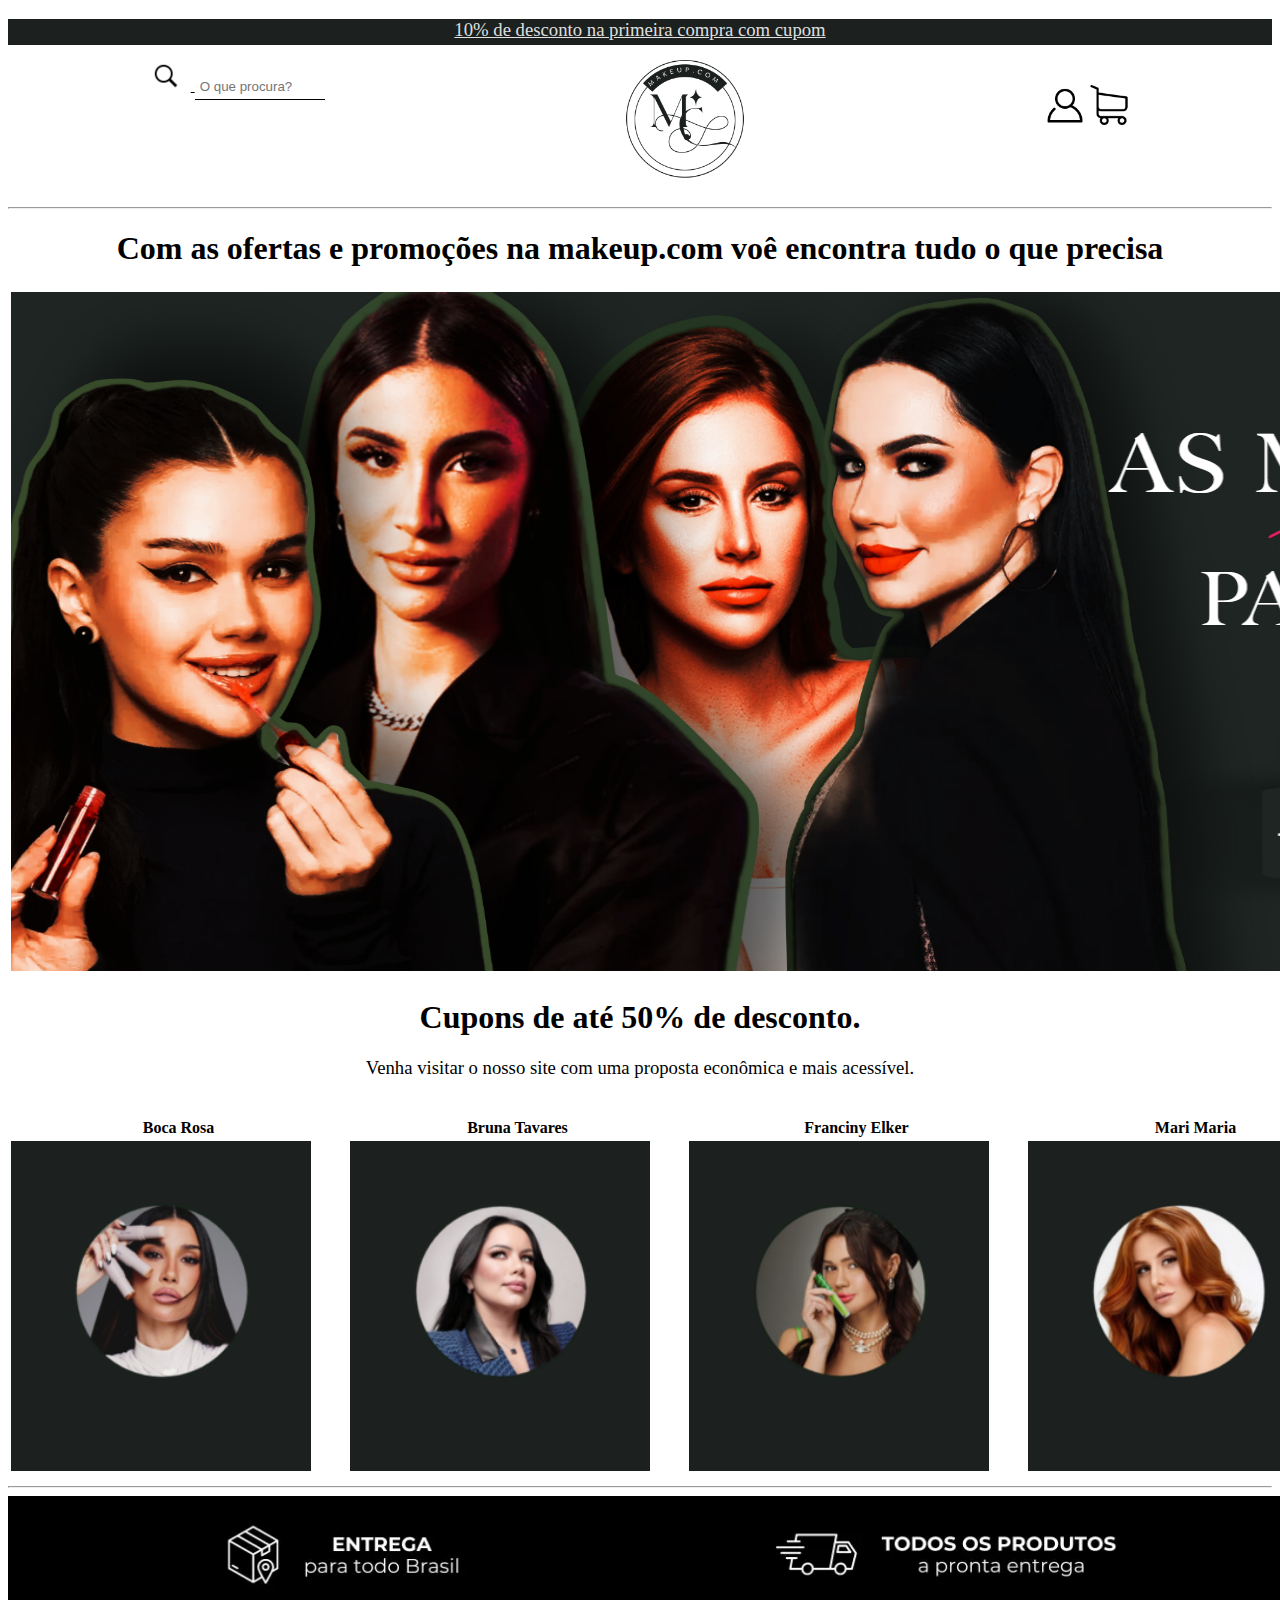
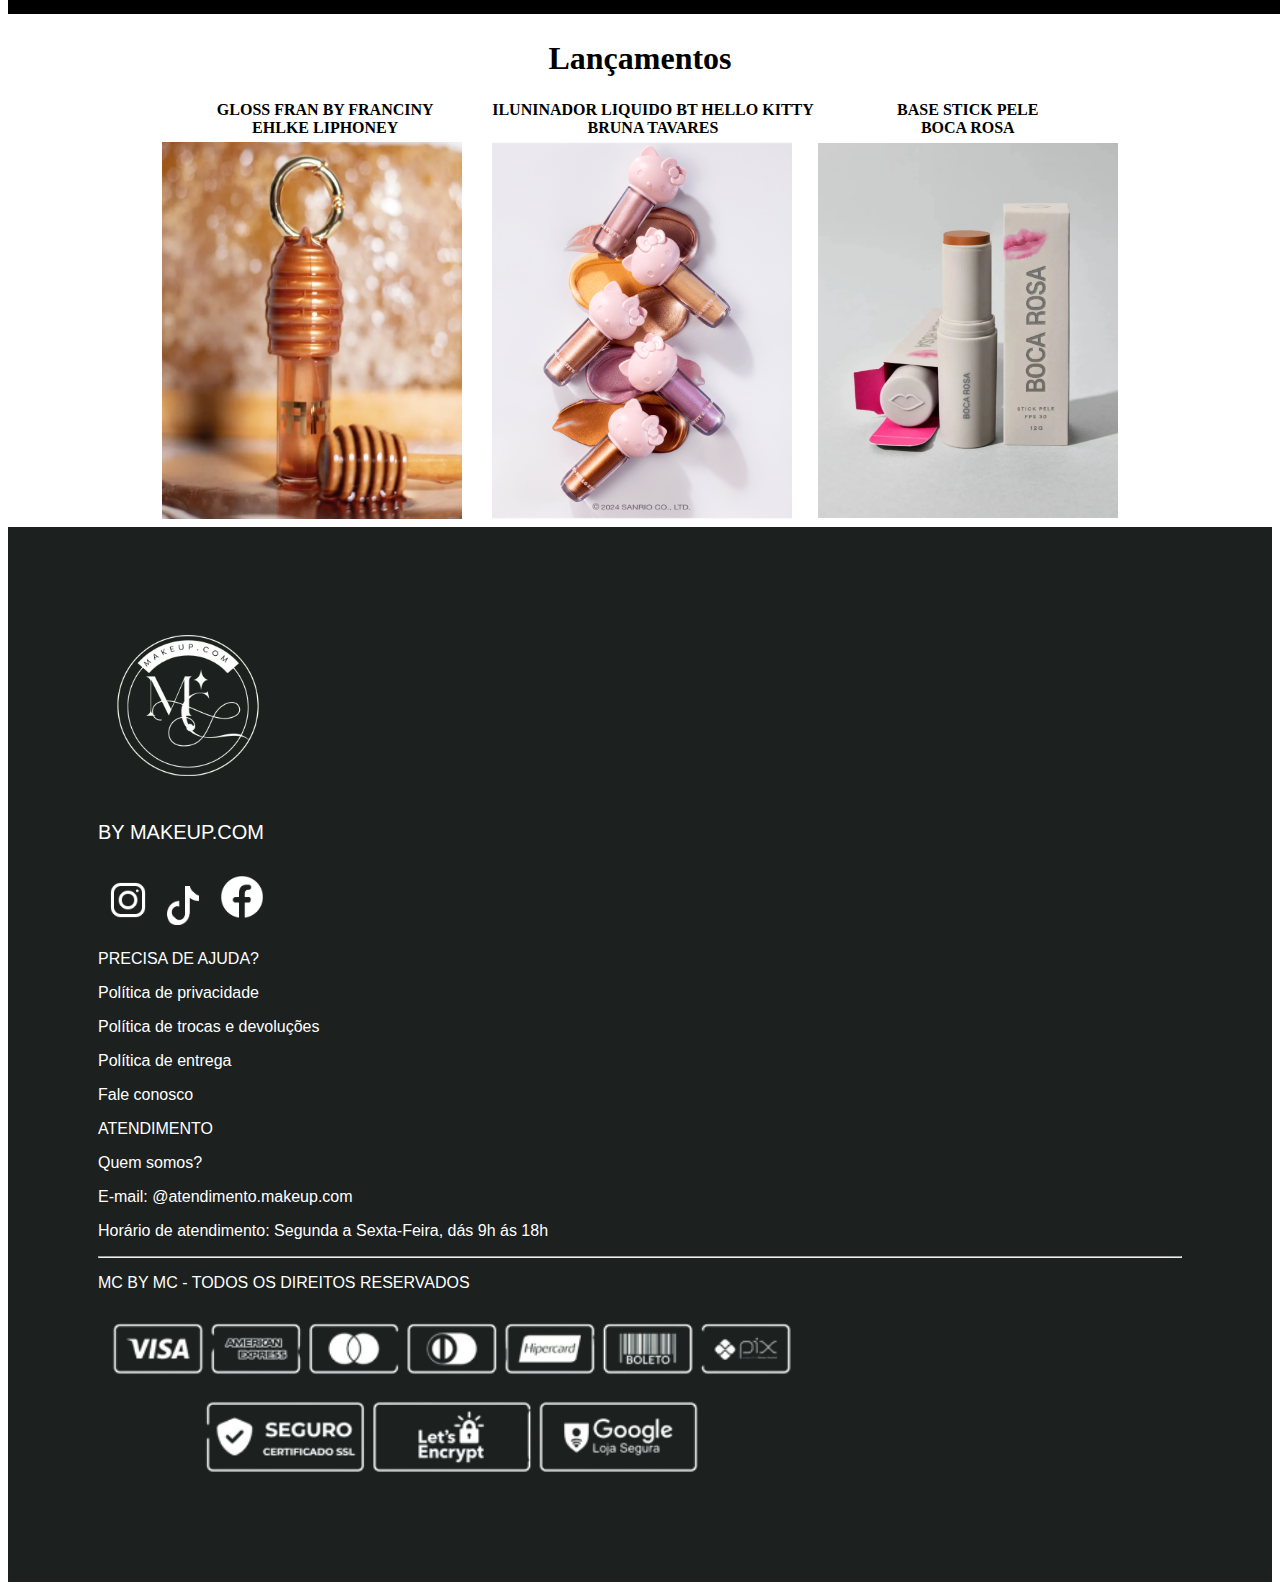
<file: index.html>
<!DOCTYPE html>
<html lang="pt-br">
<head>
    <meta charset="UTF-8">
    <link rel="stylesheet" href="./style.css">
    <meta name="viewport" content="width=device-width, initial-scale=1.0">
    <title>Site de maquiagem</title>
    <style>
        .linha {
            border:none;
            border-bottom: 1px solid black
            ;outline: none;
            padding: 5px;
            width: 120px; 
        }
        </style>
</head>
<body>
    <div class="sobreheader">
        <h3>10% de desconto na primeira compra com cupom</h3>
    </div>
    <header>
        <section>
            <div>
                <p><img src="assets/ICONES/Lupa.png" alt="" height="30px" style="padding-right: 10px;">
                       
        <head>
            <input id="Carrinho" type="text" placeholder="O que procura?" class="linha"/> 
            <P id="resposta"></P>
            <script>
                function mostrar() {
                    let valor = document.getElementById("texto") .value;
                    document.getElementById ("resposta") .innerText = valor;
                }
            </script>
        </head>

            </div>
        </section>
        <section>
            <div>
                <img src="./assets/LOGO SITE PNG.png" alt="" height="150px" class="logo">
            </div>
        </section>
        <section>
            <div>
                <img src="assets/ICONES/perfil.png" alt="" height="40px" style="padding-top: 40px;">
                <img src="assets/ICONES/Carrinho.png" alt="" height="40px" style="padding-top: 40px;" >
                <td> 
                <td colspan="2" align="right">
                 <a href="./index.html"> </a> 
                </td>
            </div>
        </section>
    </header>
        <hr>
    <main>
        <h1 style="text-align: center;">Com as ofertas e promoções na makeup.com voê encontra tudo o que precisa </h1>
        <table align="center">
            <td><img src="./assets/INFLUENCIADORAS/Foto inicial tcc.jpg" alt="" width="1800px" height="679px"></td>
        </table>
        <h1  align="center">Cupons de até 50% de desconto.</h1>
        <h3 align="center">Venha visitar o nosso site com uma proposta econômica e mais acessível.</h3>
        <br>        
        <table align="center">
            <tr>
                <th>Boca Rosa </th>
                <th>Bruna Tavares </th>
                <th>Franciny Elker</th>
                <th> Mari Maria </th>
            </tr>
            <tr>
                <td><img src="assets/INFLUENCIADORAS/Boca Rosa quadrado.png" alt="" width="300px" style="padding-right: 35px;"></td>
                <td><img src="assets/INFLUENCIADORAS/Bruna Tavares quadrado.png" alt="" width="300px" style="padding-right: 35px;"></td>
                <td><img src="assets/INFLUENCIADORAS/Fran quadrado.png" alt="" width="300px" style="padding-right: 35px;"></td>
                <td><img src="assets/INFLUENCIADORAS/Mari Maria quadrado.png" alt="" width="300px" style="padding-right: 35px;"></td>
            </tr>
        </table>
    <hr> 
    <tr>
        <td align="center"> <img src="assets/ICONES/faixa entrega produtos todo o brasil.png" alt="faixa entrega" width="1900"></td>
    </tr>
    <h1 align="center"> Lançamentos </h1>  
    <table align="center">
        
        <tr>
            <th>GLOSS FRAN BY FRANCINY<br>EHLKE LIPHONEY</th>
            <th>ILUNINADOR LIQUIDO BT HELLO KITTY<br>BRUNA TAVARES</th>
            <th>BASE STICK PELE<br>BOCA ROSA </th>
        </tr>
        <tr>
            <td><img src="./assets/PRODUTOS/Lip Honey Fran.png" alt="" height="377px" width="300px" style="padding-right: 26px;"></td>
            <td><img src="./assets/PRODUTOS/Hello Kitty bruna tavares.png" alt="" width="300px"></td>
            <td><img src="./assets/PRODUTOS/stick_pele_multifuncional_boca_rosa_pre_venda_2277_1_0ea8a3c20e14d4ea26511514db8cbede.png" alt="" width="300px">
            </td>
        </tr>
    </table>
    </main>
        <footer class="footer">
            <div>
                <a>
                    <img src="./assets/ICONES/Logo site branco png.png" alt="logo" height="180px" >
                </a> 
            </div>
                <p style="font-size: 20px;" class="fontby"> BY MAKEUP.COM </p>
                        <img src="assets/ICONES/logo instagram.png" alt="logo instagram" width="50px" style="padding: 5px;">
                        <img src="assets/ICONES/pngaaa.com-2781011.png" alt="logo tiktok" width="32px" height="39px" style="padding: 5px;">
                        <img src="assets/ICONES/logo facebook 1.png" alt="logo facebook" width="50px" style="padding: 8px;">
        
            
                <p> PRECISA DE AJUDA? </p>                                     
                <p> Política de privacidade </p>
                <p> Política de trocas e devoluções </p>
                <p> Política de entrega </p>
                <p> Fale conosco </p>
            
                <p> ATENDIMENTO </p>
                <p> Quem somos? </p>
                <p> E-mail: @atendimento.makeup.com </p>
                <p> Horário de atendimento: Segunda a Sexta-Feira, dás 9h ás 18h </p>
          

            <hr class=".linha-branca">

                <p> MC BY MC - TODOS OS DIREITOS RESERVADOS </p>

                <div>
                    <a>
                        <img src="./assets/ICONES/Formas de pagamento.png" alt="logo" height="180px" aling="right">
                    </a> 
            </div>
        </footer>
    </html>
</body>
</html>
</file>
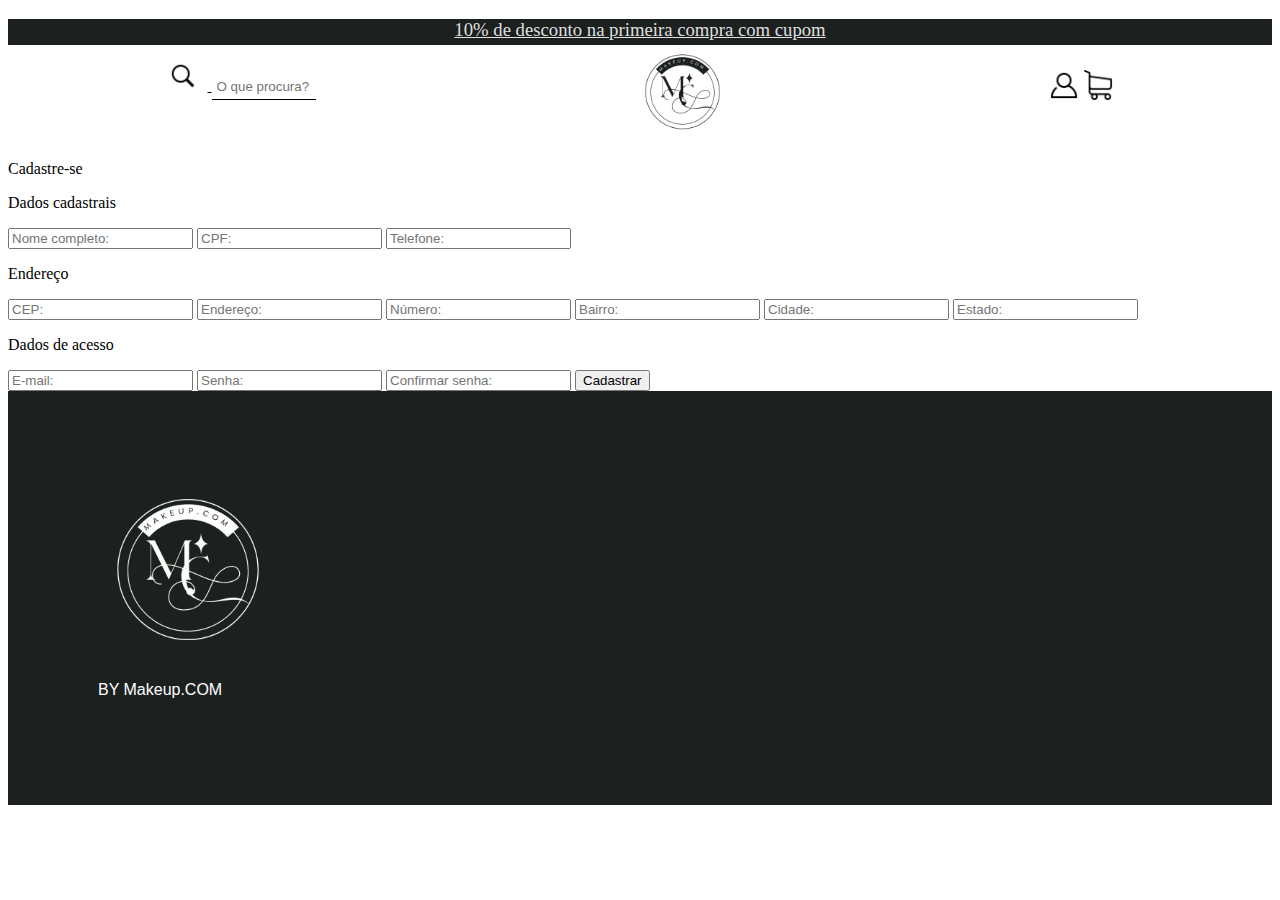
<file: cadastro.html>
<!DOCTYPE html>
<html lang="pt-br">
<head>
    <meta charset="UTF-8">
    <link rel="stylesheet" href="./style.css">
    <meta name="viewport" content="width=device-width, initial-scale=1.0">
    <title>Site de maquiagem</title>
    <style>
        .linha {
            border:none;
            border-bottom: 1px solid black
            ;outline: none;
            padding: 5px;
            width: 94px; 
        }
        </style>
</head>
<body>
    <div class="sobreheader">
        <h3>10% de desconto na primeira compra com cupom</h3>
    </div>
    <header>
        <section>
            <div>
                <p><img src="assets/ICONES/Lupa.png" alt="" height="30px" style="padding-right: 10px;">
                       
        <head>
            <input id="Carrinho" type="text" placeholder="O que procura?" class="linha"/> 
            <P id="resposta"></P>
            <script>
                function mostrar() {
                    let valor = document.getElementById("texto") .value;
                    document.getElementById ("resposta") .innerText = valor;
                }
            </script>
        </head>

            </div>
        </section>
        <section>
            <div>
                <img src="./assets/LOGO SITE PNG.png" alt="" height="95px" class="logo">
            </div>
        </section>
        <section>
            <div>
                <img src="assets/ICONES/perfil.png" alt="" height="30px" style="padding-top: 20px;">
                <img src="assets/ICONES/Carrinho.png" alt="" height="30px" style="padding-top: 25px;" >
            </div>
        </section>
    </header>

            <P>Cadastre-se</P>
            <p>Dados cadastrais</p>
   
         <input id="text"  placeholder="Nome completo:"/> 
            <script type="Perfil">
            const textInput = document.getElementByID("Perfil");

            copyButton.addEvenListener("Click", ( => {
                <textInput.select();
                document.execommand("enter");
            });  
            </script>
         <input id="text" placeholder="CPF:"/>
            <script type="Perfil">
            const textInput = document.getElementByID("Perfil");

                copyButton.addEvenListener("Click", ( => {
                    <textInput.select();
                    document.execommand("enter");
                });    
            </script>
        </input> 

        <input id="text" placeholder="Telefone:"/>
            <script type="Perfil">
        const textInput = document.getElementByID("Perfil");

            copyButton.addEvenListener("Click", ( => {
                <textInput.select();
                document.execommand("enter");
            });    
            </script>
            
            <p>Endereço</p>

        <input id="text" placeholder="CEP:"/>
            <script type="Perfil">
        const textInput = document.getElementByID("Perfil");
                
            copyButton.addEvenListener("Click", ( => {
                <textInput.select();
                document.execommand("enter");
            });    
            </script>
        </input> 

        <input id="text" placeholder="Endereço:"/>
            <script type="Perfil">
    const textInput = document.getElementByID("Perfil");
            
        copyButton.addEvenListener("Click", ( => {
            <textInput.select();
            document.execommand("enter");
        });    
            </script>
        </input> 

    
        <input id="text" placeholder="Número:"/>
            <script type="Perfil">
const textInput = document.getElementByID("Perfil");
    
copyButton.addEvenListener("Click", ( => {
    <textInput.select();
    document.execommand("enter");
});    
            </script>
        </input> 

        <input id="text" placeholder="Bairro:"/>
            <script type="Perfil">
const textInput = document.getElementByID("Perfil");
    
copyButton.addEvenListener("Click", ( => {
    <textInput.select();
    document.execommand("enter");
});    
            </script>
        </input> 

        <input id="text" placeholder="Cidade:"/>
            <script type="Perfil">
const textInput = document.getElementByID("Perfil");
    
copyButton.addEvenListener("Click", ( => {
    <textInput.select();
    document.execommand("enter");
});    
            </script>
        </input> 

        <input id="text" placeholder="Estado:"/>
            <script type="Perfil">
const textInput = document.getElementByID("Perfil");
    
copyButton.addEvenListener("Click", ( => {
    <textInput.select();
    document.execommand("enter");
});    
            </script>
        </input>  

        <p>Dados de acesso</p>

        <input id="text" placeholder="E-mail:"/>
        <script type="Perfil">
const textInput = document.getElementByID("Perfil");

copyButton.addEvenListener("Click", ( => {
    <textInput.select();
    document.execommand("enter");
});    
        </script>
    </input>  

    <input id="text" placeholder="Senha:"/>
    <script type="Perfil">
const textInput = document.getElementByID("Perfil");

copyButton.addEvenListener("Click", ( => {
    <textInput.select();
    document.execommand("enter");
});    
    </script>
</input>  

    <input id="text" placeholder="Confirmar senha:"/>
        <script type="Perfil">
    const textInput = document.getElementByID("Perfil");

    copyButton.addEvenListener("Click", ( => {
        <textInput.select();
        document.execommand("enter");
    });    
        </script>
    </input>  

    <a href="index.html"><button>Cadastrar</button></a>
</input>  

    <footer>
            <div>
                <a>
                    <img src="./assets/ICONES/Logo site branco png.png" alt="logo" height="180px" >
                </a> 
            </div>
            <p class="fontby"> BY Makeup.COM  </p>
    </footer>
        </html>
</body>
</html>
</file>
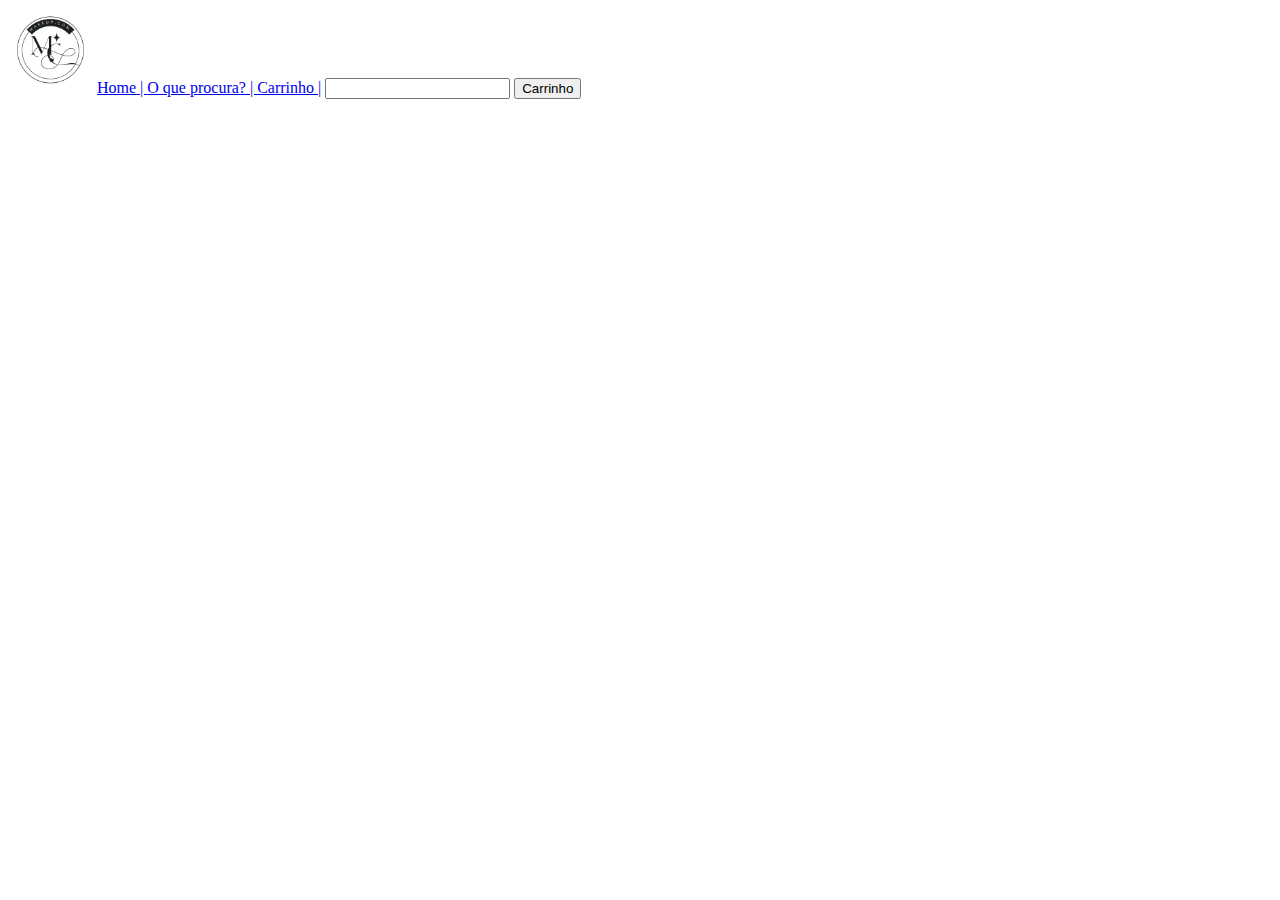
<file: carrinho.html>
<!DOCTYPE html>
<html lang="pt-br">
<head>
    <meta charset="UTF-8">
    <meta name="viewport" content="width=device-width, initial-scale=1.0">
    <title>Carrinho</title>

    <img src="./assets/LOGO SITE PNG.png" alt="" height="85px" >
    <a href="./index.html"> Home | </a> 
    <a href="oqprocura.html"> O que procura? | </a>
    <a href="carrinho.html"> Carrinho |</a>
    
<head>
    <input id="Carrinho" />

    <button id="Carrinho">Carrinho</button>
    <script type="text/javascript">
    const textInput = document.getElementById('Carrinho');
    const copyButton = document.getElementById('');

    copyButton.addEventListener("Carrinho", () => {
        textInput.select();
        document.execCommand("Copy");
    });


    </script>
</head>



   <!---- <script>

        function myFuction (Carrinho) {
            alert("Carrinho");
        }

    onclick


    </script>
</head>
<body>

        <button onclick="myFuction(Carrinho)">Carrinho</button>

</body>
</html> --->
</file>
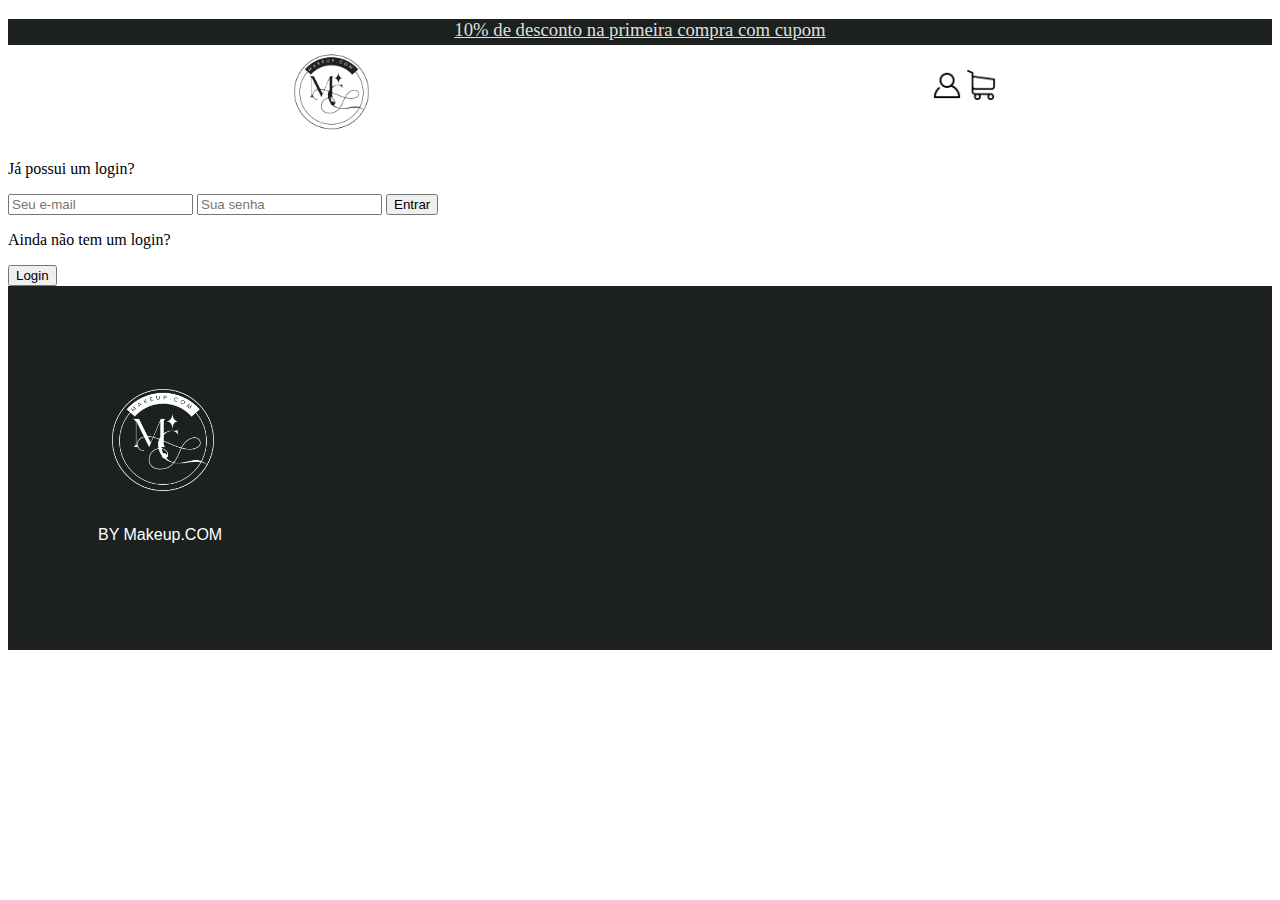
<file: perfil.html>
<!DOCTYPE html>
<html lang="pt-br">
<head>
    <meta charset="UTF-8">
    <link rel="stylesheet" href="./style.css">
    <meta name="viewport" content="width=device-width, initial-scale=1.0">
    <title>Site de maquiagem</title>
    <style>
        .linha {
            border:none;
            border-bottom: 1px solid black
            ;outline: none;
            padding: 5px;
            width: 94px; 
        }
        </style>
</head>
<body>
    <div class="sobreheader">
        <h3>10% de desconto na primeira compra com cupom</h3>
    </div>
    <header>

        <section>
            <div>
                <img src="./assets/LOGO SITE PNG.png" alt="" height="95px" class="logo">
            </div>
        </section>
        <section>
            <div>
                <img src="assets/ICONES/perfil.png" alt="" height="30px" style="padding-top: 20px;">
                <img src="assets/ICONES/Carrinho.png" alt="" height="30px" style="padding-top: 25px;" >
            </div>
        </section>
    </header>

            <P>Já possui um login?</P>
   
         <input id="text"  placeholder="Seu e-mail"/> 
            <script type="Perfil">
            const textInput = document.getElementByID("Perfil");

            copyButton.addEvenListener("Click", ( => {
                <textInput.select();
                document.execommand("enter");
            });  
            </script>
         <input id="text" placeholder="Sua senha"/>
            <script type="Perfil">
            const textInput = document.getElementByID("Perfil");

                copyButton.addEvenListener("Click", ( => {
                    <textInput.select();
                    document.execommand("enter");
                });    
            </script>
        </input> 
        <a href="index.html"><button>Entrar</button></a>

            <P>Ainda não tem um login?</P>
       <a href="cadastro.html"><button>Login</button></a>


    <footer>
            <div>
                <a>
                    <img src="./assets/ICONES/Logo site branco png.png" alt="logo" height="130px " >
                </a> 
            </div>
            <p class="fontby"> BY Makeup.COM  </p>
    </footer>
        </html>
</body>
</html>
</file>
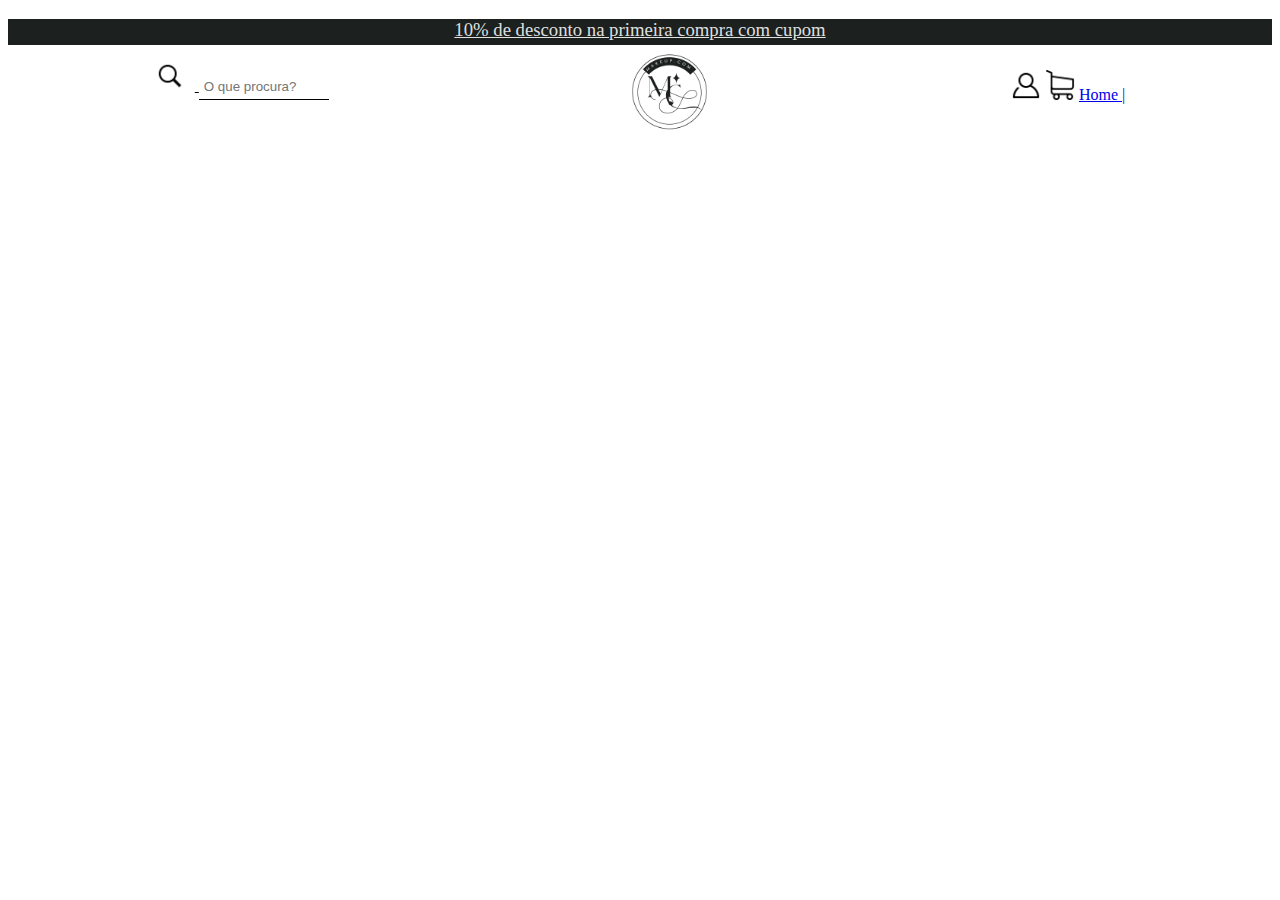
<file: produtdos marimaria.html>
<!DOCTYPE html>
<html lang="pt-br">
<head>
    <meta charset="UTF-8">
    <link rel="stylesheet" href="./style.css">
    <meta name="viewport" content="width=device-width, initial-scale=1.0">
    <title>Site de maquiagem</title>
    <style>
        .linha {
            border:none;
            border-bottom: 1px solid black
            ;outline: none;
            padding: 5px;
            width: 120px; 
        }
        </style>
</head>
<body>
    <div class="sobreheader">
        <h3>10% de desconto na primeira compra com cupom</h3>
    </div>
    <header>
        <section>
            <div>
                <p><img src="assets/ICONES/Lupa.png" alt="" height="30px" style="padding-right: 10px;">
                       
        <head>
            <input id="Carrinho" type="text" placeholder="O que procura?" class="linha"/> 
            <P id="resposta"></P>
            <script>
                function mostrar() {
                    let valor = document.getElementById("texto") .value;
                    document.getElementById ("resposta") .innerText = valor;
                }
            </script>
        </head>

    </div>
        </section>
        <section>
    <div>
                <img src="./assets/LOGO SITE PNG.png" alt="" height="95px" class="logo">
    </div>
        </section>
        <section>
    <div>
                <img src="assets/ICONES/perfil.png" alt="" height="30px" style="padding-top: 20px;">
                <img src="assets/ICONES/Carrinho.png" alt="" height="30px" style="padding-top: 25px;" >
                <td> 
                <td colspan="2" align="right">
                 <a href="./index.html"> Home | </a> 
                </td>
    </div>
        </section>
    </header>
</file>
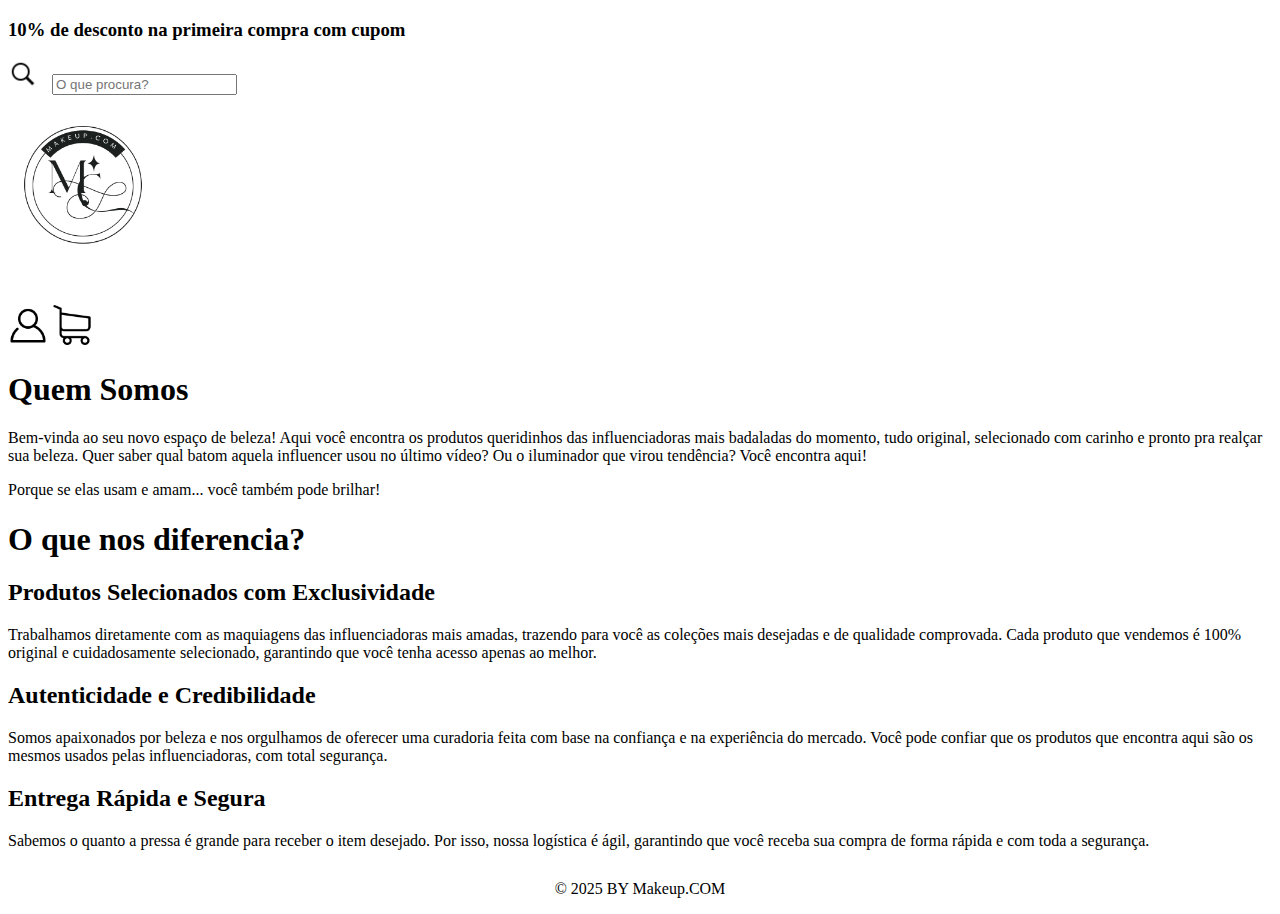
<file: QuemSomos.html>
<!DOCTYPE html>
<html lang="pt-br">
<head>
    <meta charset="UTF-8">
    <meta name="viewport" content="width=device-width, initial-scale=1.0">
    <title>Quem Somos</title>
</head>

<body>
    <div class="sobreheader">
        <h3>10% de desconto na primeira compra com cupom</h3>
    </div>
    <header>
        <section>
            <div>
                <p><img src="assets/ICONES/Lupa.png" alt="" height="30px" style="padding-right: 10px;">
                       
        <head>
            <input id="Carrinho" type="text" placeholder="O que procura?" class="linha"/> 
            <P id="resposta"></P>
            <script>
                function mostrar() {
                    let valor = document.getElementById("texto") .value;
                    document.getElementById ("resposta") .innerText = valor;
                }
            </script>
        </head>

            </div>
        </section>
        <section>
            <div>
                <img src="./assets/LOGO SITE PNG.png" alt="" height="150px" class="logo">
            </div>
        </section>
        <section>
            <div>
                <img src="assets/ICONES/perfil.png" alt="" height="40px" style="padding-top: 40px;">
                <img src="assets/ICONES/Carrinho.png" alt="" height="40px" style="padding-top: 40px;" >
                <td> 
                <td colspan="2" align="right">
                 <a href="./index.html"> </a> 
                </td>
            </div>
    <main>
        <section>
            <div>
                <h1>Quem Somos</h1>
                <p>Bem-vinda ao seu novo espaço de beleza! Aqui você encontra os produtos queridinhos das influenciadoras mais badaladas do momento, tudo original, selecionado com carinho e pronto pra realçar sua beleza. Quer saber qual batom aquela influencer usou no último vídeo? Ou o iluminador que virou tendência? Você encontra aqui!</p>
                <p>Porque se elas usam e amam... você também pode brilhar!</p>
            </div>
        </section>

        <section>
            <div>
                <h1>O que nos diferencia?</h1>

                <article>
                    <h2>Produtos Selecionados com Exclusividade</h2>
                    <p>Trabalhamos diretamente com as maquiagens das influenciadoras mais amadas, trazendo para você as coleções mais desejadas e de qualidade comprovada. Cada produto que vendemos é 100% original e cuidadosamente selecionado, garantindo que você tenha acesso apenas ao melhor.</p>
                </article>

                <article>
                    <h2>Autenticidade e Credibilidade</h2>
                    <p>Somos apaixonados por beleza e nos orgulhamos de oferecer uma curadoria feita com base na confiança e na experiência do mercado. Você pode confiar que os produtos que encontra aqui são os mesmos usados pelas influenciadoras, com total segurança.</p>
                </article>

                <article>
                    <h2>Entrega Rápida e Segura</h2>
                    <p>Sabemos o quanto a pressa é grande para receber o item desejado. Por isso, nossa logística é ágil, garantindo que você receba sua compra de forma rápida e com toda a segurança.</p>
                </article>
            </div>
        </section>
    </main>

    <footer style="text-align: center; margin-top: 30px;">
        <p class="fontby">&copy; 2025 BY Makeup.COM</p>
    </footer>
</body>
</html>
</file>
<file: style.css>
@charset "UTF-8";

header {
    display: flex;
    justify-content: space-around;
}

div > h3 {
    text-decoration: underline;
}

.sobreheader {
    background-color: #1C2120;
    height: 15px;
    color: rgba(255, 255, 255, 0.87);
    text-align: center; 
    padding: 0px 0px 11px 0px; 
}

h3 {
font-weight: normal;
}
    

div > p {
    text-decoration: underline;
}

.sobreheader2 {
    background-color: #1C2120;
    height: 15px;
    color: rgba(255, 255, 255, 0.87);
    text-align: center; 
    padding: 0px 0px 11px 0px; 
    font-size: x-large;
            
    }
        
h3 {
    font-weight: normal;
}
       
.linha {
    border:none;
    border-bottom: 1px solid black;
    outline: none;
    padding: 4px;
    width: 150px; 
}

.logo
    {
        text-align: center;
    }

footer
     { 

        background-color: #1c2120;
        color: white;
        font-family: sans-serif;
        padding: 90px;
    }

.footer-container {
        display: flex;
        justify-content: space-between;
        flex-wrap: wrap;
    }


fontby{

        font-family: Georgia, 'Times New Roman', Times, serif;
    }


.linha-branca {
    border-bottom: 5px;
    height: 2px;
    background: #fff;
    padding: 0px;
    margin: 0;
    
    }

.footer2 {
    text-align: center;
}
</file>
